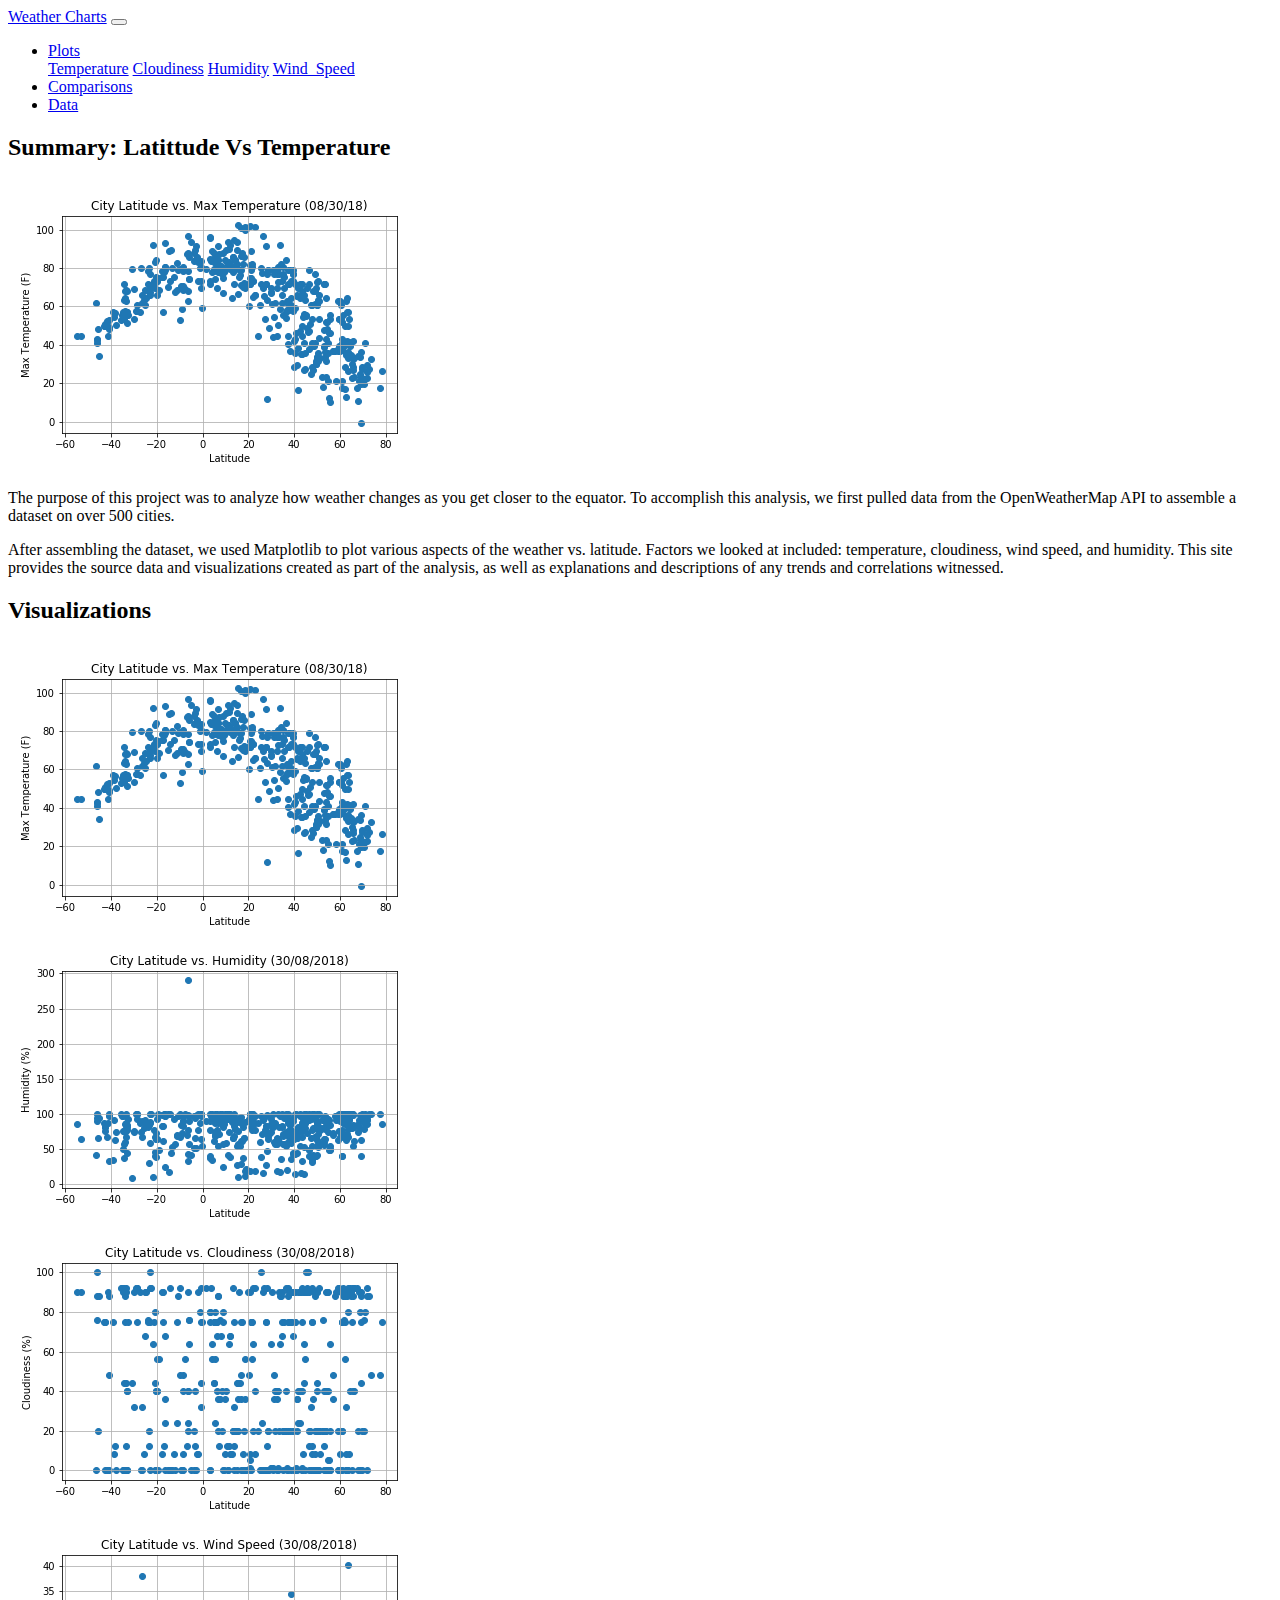
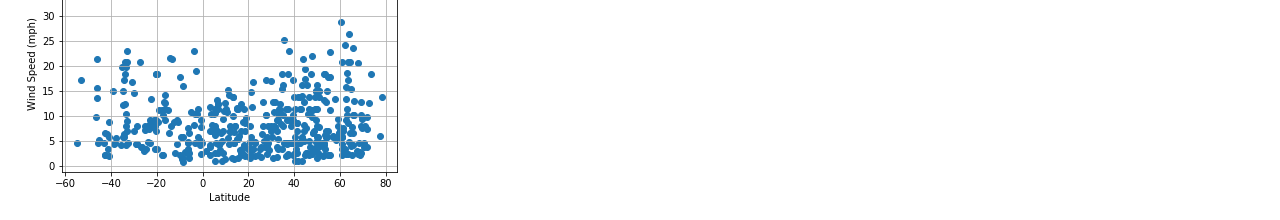
<file: Bharath Intern All-Task/index.html>
<!doctype html>
<html lang="en">

<head>
    <!-- Required meta tags -->
    <meta charset="utf-8">
    <meta name="viewport" content="width=device-width, initial-scale=1, shrink-to-fit=no">

    <!-- Bootstrap CSS -->
    <link rel="stylesheet" href="https://stackpath.bootstrapcdn.com/bootstrap/4.1.3/css/bootstrap.min.css" integrity="sha384-MCw98/SFnGE8fJT3GXwEOngsV7Zt27NXFoaoApmYm81iuXoPkFOJwJ8ERdknLPMO"
        crossorigin="anonymous">
              <!-- Optional JavaScript -->
    <!-- jQuery first, then Popper.js, then Bootstrap JS -->
            <script src="https://code.jquery.com/jquery-3.3.1.slim.min.js" integrity="sha384-q8i/X+965DzO0rT7abK41JStQIAqVgRVzpbzo5smXKp4YfRvH+8abtTE1Pi6jizo"
                        crossorigin="anonymous"></script>
                    <script src="https://cdnjs.cloudflare.com/ajax/libs/popper.js/1.14.3/umd/popper.min.js" integrity="sha384-ZMP7rVo3mIykV+2+9J3UJ46jBk0WLaUAdn689aCwoqbBJiSnjAK/l8WvCWPIPm49"
                    crossorigin="anonymous"></script>
                 <script src="https://stackpath.bootstrapcdn.com/bootstrap/4.1.3/js/bootstrap.min.js" integrity="sha384-ChfqqxuZUCnJSK3+MXmPNIyE6ZbWh2IMqE241rYiqJxyMiZ6OW/JmZQ5stwEULTy"
                 crossorigin="anonymous"></script>
    <link rel="stylesheet" href="style.css">
    <title>Hello, world!</title>
</head>

<body>
    <nav class="navbar navbar-expand-lg navbar-light bg-light">
        <a class="navbar-brand" href="index.html">Weather Charts</a>
        <button class="navbar-toggler" type="button" data-toggle="collapse" data-target="#navbarSupportedContent" aria-controls="navbarSupportedContent"
            aria-expanded="false" aria-label="Toggle navigation">
            <span class="navbar-toggler-icon"></span>
        </button>

        <div class="collapse navbar-collapse" id="navbarSupportedContent">
            <ul class="navbar-nav mr-auto">
                <li class="nav-item dropdown">
                    <a class="nav-link dropdown-toggle" href="#" id="navbarDropdown" role="button" data-toggle="dropdown" aria-haspopup="true"
                        aria-expanded="false">
                        Plots
                    </a>
                    <div class="dropdown-menu" aria-labelledby="navbarDropdown">
                        <a class="dropdown-item" href="temperature.html">Temperature</a>
                        <a class="dropdown-item" href="cloudiness.html">Cloudiness</a>
                        <a class="dropdown-item" href="humidity.html">Humidity</a>
                        <a class="dropdown-item" href="wind_speed.html">Wind_Speed</a>
                    </div>
                </li>
                <li class="nav-item">
                    <a class="nav-link" href="comparison.html">Comparisons</a>
                </li>
                <li class="nav-item">
                    <a class="nav-link" href="data.html">Data</a>
                </li>
            </ul>
        </div>
    </nav>
    <div class="container-fluid"> 
    <div class="jumbotron">
        <div class="row">
            <div class="col-lg-6 col-md-6 col-xs-12">
                <h2>
                    Summary: Latittude Vs Temperature
                </h2>
                <img src="images/temperature.png" alt="Temperature">
                <p>The purpose of this project was to analyze how weather changes as you get closer to the equator. To accomplish this analysis, we first pulled data from the OpenWeatherMap API to assemble a dataset on over 500 cities.</p>
                <p>After assembling the dataset, we used Matplotlib to plot various aspects of the weather vs. latitude. Factors we looked at included: temperature, cloudiness, wind speed, and humidity. This site provides the source data and visualizations created as part of the analysis, as well as explanations and descriptions of any trends and correlations witnessed.</p>
            </div>
            <div class="col-lg-6 col-md-6 col-xs-12">
                <h2>Visualizations </h2>
                <div class="row">
                        <div class=" col-lg-6 col-md-6">
                            <!-- <div class="thumbnail"> -->
                                <a href="temperature.html"><img class="img-thumbnail" src="images/temperature.png"></a>
                            <!-- </div> -->
                        </div>
                        <div class=" col-lg-6 col-md-6">
                                <!-- <div class="thumbnail"> -->
                                    <a href="humidity.html"><img class="img-thumbnail" src="images/humidity.png"></a>
                                <!-- </div> -->
                            </div>
                        </div>
                        <div class="row">
                                <div class=" col-lg-6 col-md-6">
                                    <!-- <div class="thumbnail"> -->
                                        <a href="cloudiness.html"><img class="img-thumbnail" src="images/cloudiness.jpg"></a>
                                    <!-- </div> -->
                                </div>
                                <div class=" col-lg-6 col-md-6">
                                        <!-- <div class="thumbnail"> -->
                                            <a href="wind_speed.html"><img class="img-thumbnail" src="images/wind_speed.png"></a>
                                        <!-- </div> -->
                                    </div>
                                </div>
                </div> 
             </div>
        </div>
    </div>

    
    <!-- <div class="card" style="width: 28rem;">
        <img class="card-img-top" src="images/humidity.png" alt="Card image cap">
        <div class="card-body">
            <h5 class="card-title">Card title</h5>
            <p class="card-text">Some quick example text to build on the card title and make up the bulk of the card's content.</p>
            <a href="#" class="btn btn-primary">Go somewhere</a>
        </div>
    </div>


            <div class="card" style="width: 18rem;">
                <img class="card-img-top" src="images/cloudiness.jpg" alt="Card image cap">
                <div class="card-body">
                    <h5 class="card-title">Card title</h5>
                    <p class="card-text">Some quick example text to build on the card title and make up the bulk of the card's content.</p>
                    <a href="#" class="btn btn-primary">Get more</a>
                </div>
            </div>

           

                    <div class="card" style="width: 18rem;">
                        <img class="card-img-top" src="images/temperature.png" alt="Card image cap">
                        <div class="card-body">
                            <h5 class="card-title">Card title</h5>
                            <p class="card-text">Some quick example text to build on the card title and make up the bulk of the card's content.</p>
                            <a href="#" class="btn btn-primary">Get more</a>
                        </div>
                    </div>

                   

                            <div class="card" style="width: 18rem;">
                                <img class="card-img-top" src="images/wind_speed.png" alt="Card image cap">
                                <div class="card-body">
                                    <h5 class="card-title">Card title</h5>
                                    <p class="card-text">Some quick example text to build on the card title and make up the bulk of the card's
                                        content.</p>
                                    <a href="#" class="btn btn-primary">Get more</a>
                                </div>
                            </div>
 -->

                       
</body>

</html>
</file>
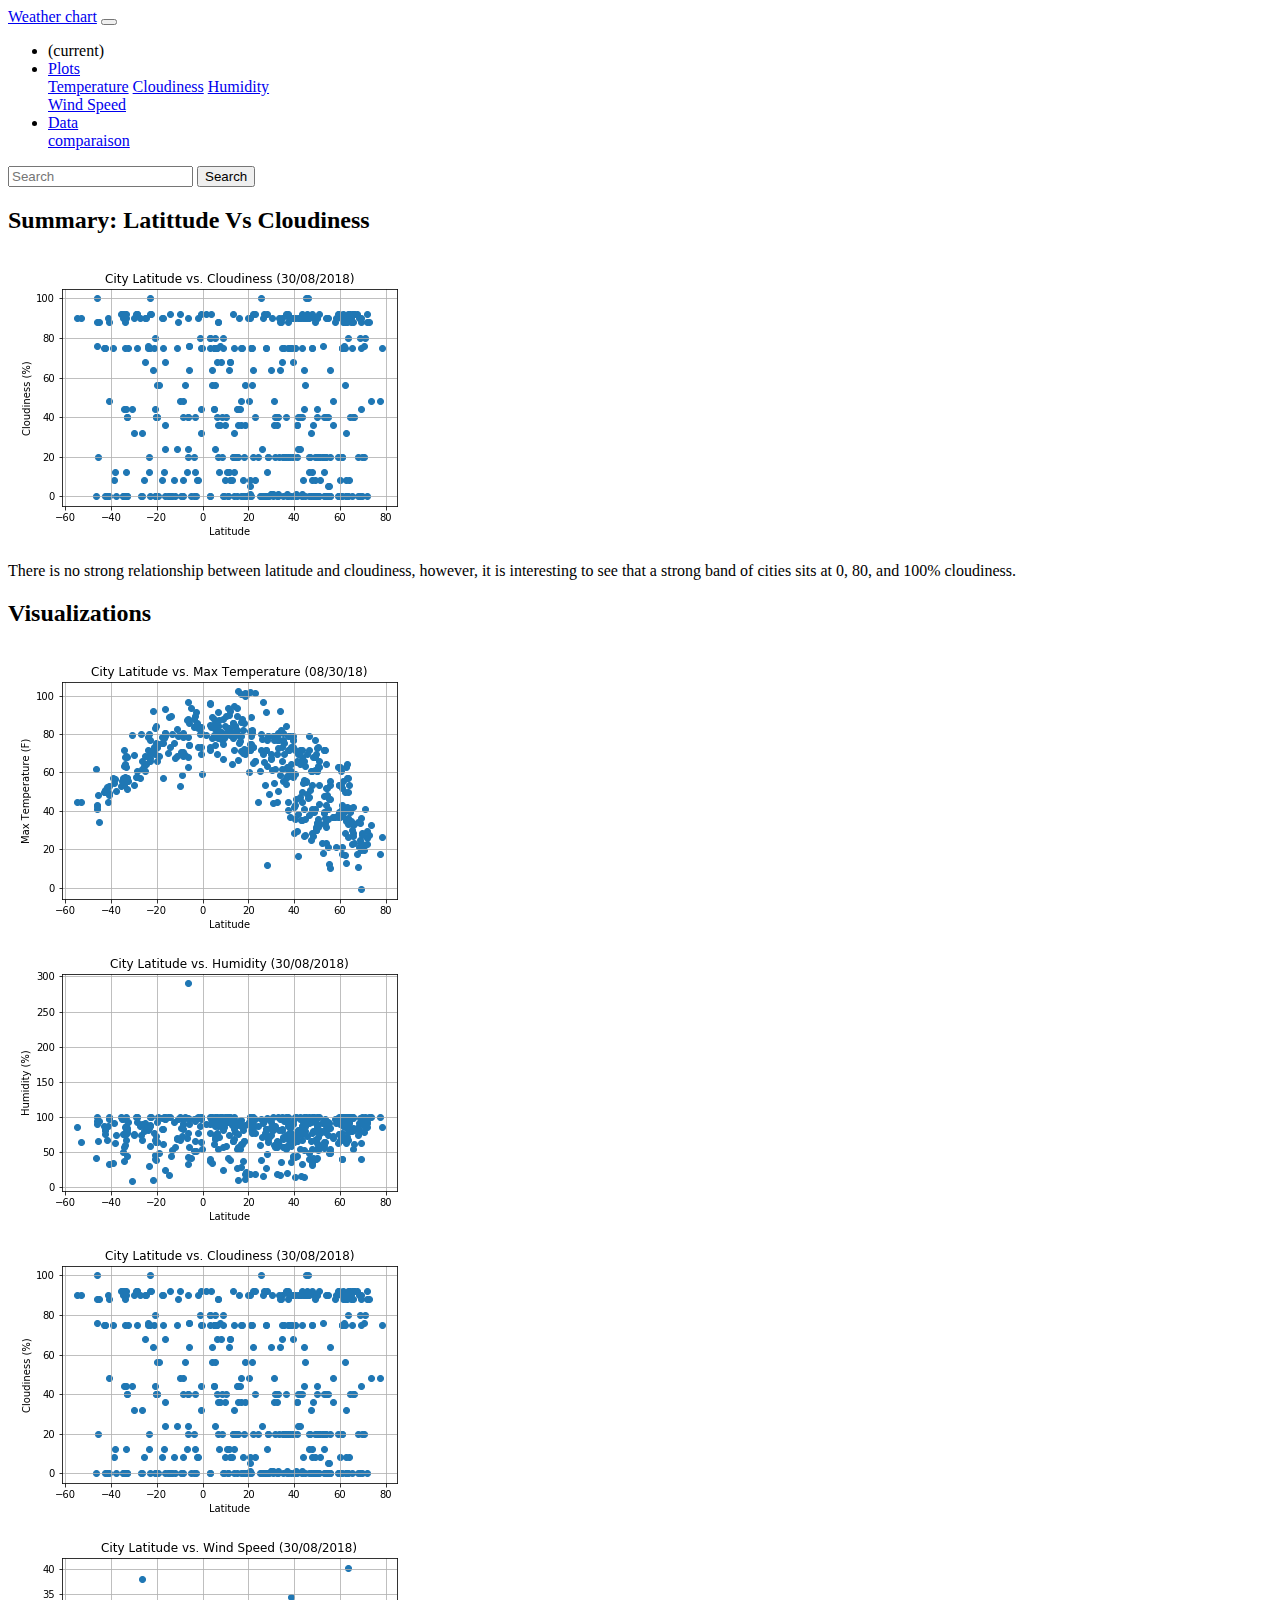
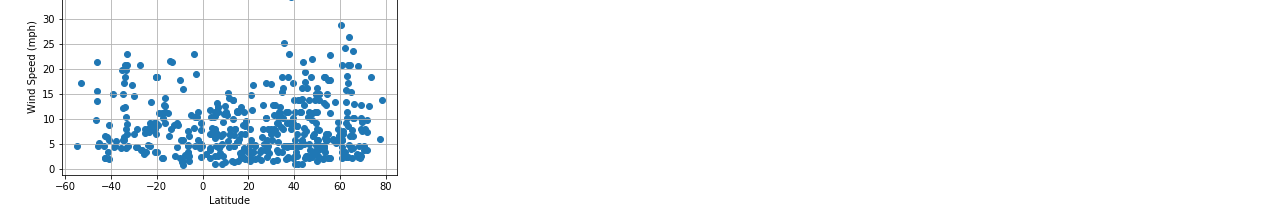
<file: Bharath Intern All-Task/cloudiness.html>
<!doctype html>
<html lang="en">

<head>
    <!-- Required meta tags -->
    <meta charset="utf-8">
    <meta name="viewport" content="width=device-width, initial-scale=1, shrink-to-fit=no">

    <!-- Bootstrap CSS -->
    <link rel="stylesheet" href="https://stackpath.bootstrapcdn.com/bootstrap/4.1.3/css/bootstrap.min.css" integrity="sha384-MCw98/SFnGE8fJT3GXwEOngsV7Zt27NXFoaoApmYm81iuXoPkFOJwJ8ERdknLPMO"
        crossorigin="anonymous">
              <!-- Optional JavaScript -->
    <!-- jQuery first, then Popper.js, then Bootstrap JS -->
            <script src="https://code.jquery.com/jquery-3.3.1.slim.min.js" integrity="sha384-q8i/X+965DzO0rT7abK41JStQIAqVgRVzpbzo5smXKp4YfRvH+8abtTE1Pi6jizo"
                        crossorigin="anonymous"></script>
                    <script src="https://cdnjs.cloudflare.com/ajax/libs/popper.js/1.14.3/umd/popper.min.js" integrity="sha384-ZMP7rVo3mIykV+2+9J3UJ46jBk0WLaUAdn689aCwoqbBJiSnjAK/l8WvCWPIPm49"
                    crossorigin="anonymous"></script>
                 <script src="https://stackpath.bootstrapcdn.com/bootstrap/4.1.3/js/bootstrap.min.js" integrity="sha384-ChfqqxuZUCnJSK3+MXmPNIyE6ZbWh2IMqE241rYiqJxyMiZ6OW/JmZQ5stwEULTy"
                 crossorigin="anonymous"></script>
    <link rel="stylesheet" href="style.css">
    <title>humidity</title>
</head>

<body>
    <nav class="navbar navbar-expand-lg navbar-light bg-light">
        <a class="navbar-brand" href="#">Weather chart</a>
        <button class="navbar-toggler" type="button" data-toggle="collapse" data-target="#navbarSupportedContent" aria-controls="navbarSupportedContent"
            aria-expanded="false" aria-label="Toggle navigation">
            <span class="navbar-toggler-icon"></span>
        </button>

        <div class="collapse navbar-collapse" id="navbarSupportedContent">
            <ul class="navbar-nav mr-auto">
                <li class="nav-item active">
                    <!-- <a class="nav-link" href="#">Home -->
                        <span class="sr-only">(current)</span>
                    </a>
                </li>
                <!-- <li class="nav-item"> -->
                    <!-- <a class="nav-link" href="#">comparaison</a> -->
                <!-- </li> -->
                <li class="nav-item dropdown">
                    <a class="nav-link dropdown-toggle" href="#" id="navbarDropdown" role="button" data-toggle="dropdown" aria-haspopup="true"
                        aria-expanded="false">
                        Plots
                    </a>
                    <div class="dropdown-menu" aria-labelledby="navbarDropdown">
                        <a class="dropdown-item" href="temperature.html">Temperature</a>
                        <a class="dropdown-item" href="cloudiness.html">Cloudiness</a>
                        <a class="dropdown-item" href="humidity.html">Humidity</a>
                        <div class="dropdown-divider"></div>
                        <a class="dropdown-item" href="wind_speed.html">Wind Speed</a>
                    </div>
                </li>
                <li class="nav-item">
                    <a class="nav-link disabled" href="data.html">Data</a>
                </li>
                </li>
                <!-- <li class="nav-item"> -->
                <a class="nav-link" href="comparison.html">comparaison</a>
            </li>
            </ul>
            <form class="form-inline my-2 my-lg-0">
                <input class="form-control mr-sm-2" type="search" placeholder="Search" aria-label="Search">
                <button class="btn btn-outline-success my-2 my-sm-0" type="submit">Search</button>
            </form>
        </div>
    </nav>
    <div class="container-fluid"> 
    <div class="jumbotron">
        <div class="row">
            <div class="col-lg-6 col-md-6 col-xs-12">
                <h2>
                    Summary: Latittude Vs Cloudiness
                </h2>
                <img src="images/cloudiness.jpg" alt="Temperature">
                <p>There is no strong relationship between latitude and cloudiness, however, it is interesting to see that a strong band of cities sits at 0, 80, and 100% cloudiness.</p>
            </div>
            <div class="col-lg-6 col-md-6 col-xs-12">
                <h2>Visualizations </h2>
                <div class="row">
                        <div class=" col-lg-6 col-md-6">
                            <!-- <div class="thumbnail"> -->
                                <a href="temperature.html"><img class="img-thumbnail" src="images/temperature.png"></a>
                            <!-- </div> -->
                        </div>
                        <div class=" col-lg-6 col-md-6">
                                <!-- <div class="thumbnail"> -->
                                    <a href="humidity.html"><img class="img-thumbnail" src="images/humidity.png"></a>
                                <!-- </div> -->
                            </div>
                        </div>
                        <div class="row">
                                <div class=" col-lg-6 col-md-6">
                                    <!-- <div class="thumbnail"> -->
                                        <a href="cloudiness.html"><img class="img-thumbnail" src="images/cloudiness.jpg"></a>
                                    <!-- </div> -->
                                </div>
                                <div class=" col-lg-6 col-md-6">
                                        <!-- <div class="thumbnail"> -->
                                            <a href="wind_speed.html"><img class="img-thumbnail" src="images/wind_speed.png"></a>
                                        <!-- </div> -->
                                    </div>
                                </div>
                </div> 
             </div>
        </div>
    </div>

    
    <!-- <div class="card" style="width: 28rem;">
        <img class="card-img-top" src="images/humidity.png" alt="Card image cap">
        <div class="card-body">
            <h5 class="card-title">Card title</h5>
            <p class="card-text">Some quick example text to build on the card title and make up the bulk of the card's content.</p>
            <a href="#" class="btn btn-primary">Go somewhere</a>
        </div>
    </div>


            <div class="card" style="width: 18rem;">
                <img class="card-img-top" src="images/cloudiness.jpg" alt="Card image cap">
                <div class="card-body">
                    <h5 class="card-title">Card title</h5>
                    <p class="card-text">Some quick example text to build on the card title and make up the bulk of the card's content.</p>
                    <a href="#" class="btn btn-primary">Get more</a>
                </div>
            </div>

           

                    <div class="card" style="width: 18rem;">
                        <img class="card-img-top" src="images/temperature.png" alt="Card image cap">
                        <div class="card-body">
                            <h5 class="card-title">Card title</h5>
                            <p class="card-text">Some quick example text to build on the card title and make up the bulk of the card's content.</p>
                            <a href="#" class="btn btn-primary">Get more</a>
                        </div>
                    </div>

                   

                            <div class="card" style="width: 18rem;">
                                <img class="card-img-top" src="images/wind_speed.png" alt="Card image cap">
                                <div class="card-body">
                                    <h5 class="card-title">Card title</h5>
                                    <p class="card-text">Some quick example text to build on the card title and make up the bulk of the card's
                                        content.</p>
                                    <a href="#" class="btn btn-primary">Get more</a>
                                </div>
                            </div>
 -->

                       
</body>

</html>
</file>
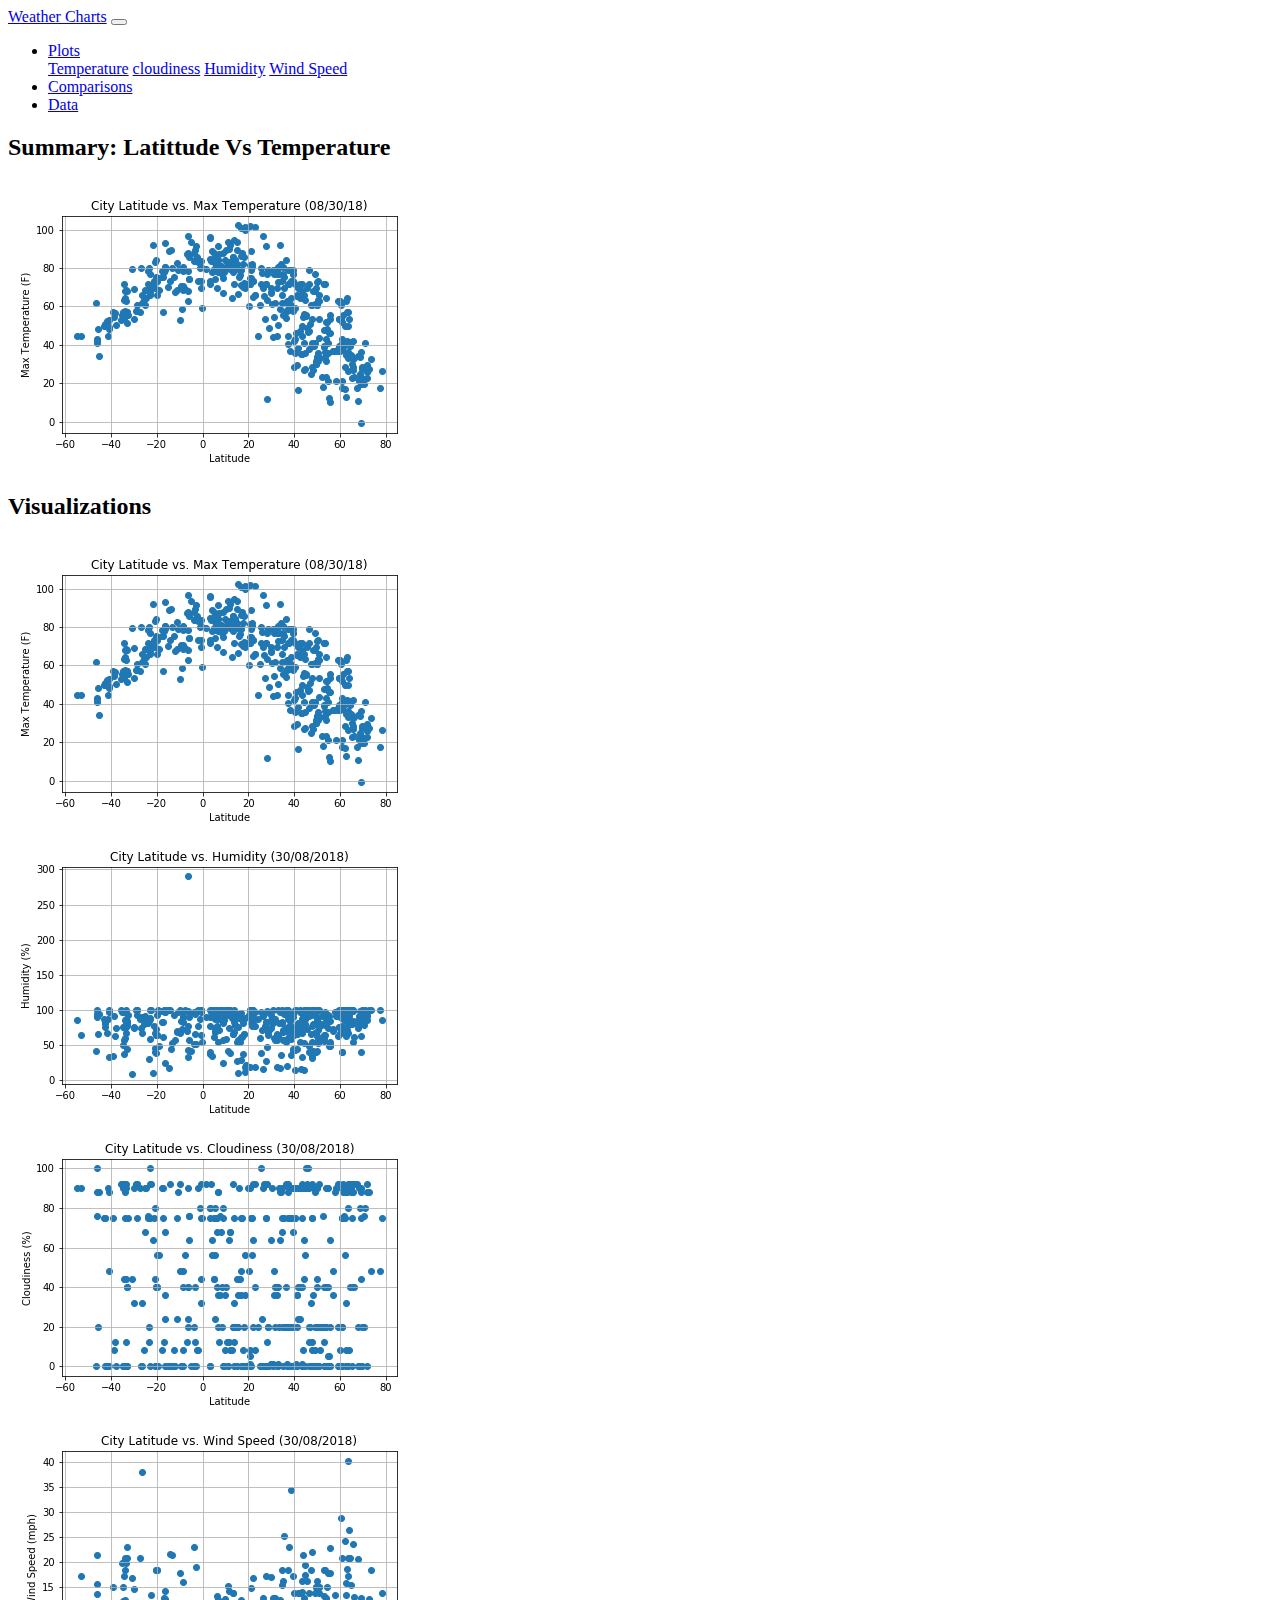
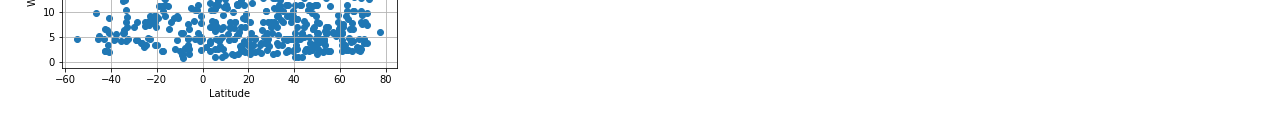
<file: Bharath Intern All-Task/comparison.html>
<!doctype html>
<html lang="en">

<head>
    <!-- Required meta tags -->
    <meta charset="utf-8">
    <meta name="viewport" content="width=device-width, initial-scale=1, shrink-to-fit=no">

    <!-- Bootstrap CSS -->
    <link rel="stylesheet" href="https://stackpath.bootstrapcdn.com/bootstrap/4.1.3/css/bootstrap.min.css" integrity="sha384-MCw98/SFnGE8fJT3GXwEOngsV7Zt27NXFoaoApmYm81iuXoPkFOJwJ8ERdknLPMO"
        crossorigin="anonymous">
              <!-- Optional JavaScript -->
    <!-- jQuery first, then Popper.js, then Bootstrap JS -->
            <script src="https://code.jquery.com/jquery-3.3.1.slim.min.js" integrity="sha384-q8i/X+965DzO0rT7abK41JStQIAqVgRVzpbzo5smXKp4YfRvH+8abtTE1Pi6jizo"
                        crossorigin="anonymous"></script>
                    <script src="https://cdnjs.cloudflare.com/ajax/libs/popper.js/1.14.3/umd/popper.min.js" integrity="sha384-ZMP7rVo3mIykV+2+9J3UJ46jBk0WLaUAdn689aCwoqbBJiSnjAK/l8WvCWPIPm49"
                    crossorigin="anonymous"></script>
                 <script src="https://stackpath.bootstrapcdn.com/bootstrap/4.1.3/js/bootstrap.min.js" integrity="sha384-ChfqqxuZUCnJSK3+MXmPNIyE6ZbWh2IMqE241rYiqJxyMiZ6OW/JmZQ5stwEULTy"
                 crossorigin="anonymous"></script>
    <link rel="stylesheet" href="style.css">
    <title>Hello, world!</title>
</head>

<body>
    <nav class="navbar navbar-expand-lg navbar-light bg-light">
        <a class="navbar-brand" href="index.html">Weather Charts</a>
        <button class="navbar-toggler" type="button" data-toggle="collapse" data-target="#navbarSupportedContent" aria-controls="navbarSupportedContent"
            aria-expanded="false" aria-label="Toggle navigation">
            <span class="navbar-toggler-icon"></span>
        </button>

        <div class="collapse navbar-collapse" id="navbarSupportedContent">
            <ul class="navbar-nav mr-auto">
                <li class="nav-item dropdown">
                    <a class="nav-link dropdown-toggle" href="#" id="navbarDropdown" role="button" data-toggle="dropdown" aria-haspopup="true"
                        aria-expanded="false">
                        Plots
                    </a>
                    <div class="dropdown-menu" aria-labelledby="navbarDropdown">
                        <a class="dropdown-item" href="temperature.html">Temperature</a>
                        <a class="dropdown-item" href="cloudiness.html">cloudiness</a>
                        <a class="dropdown-item" href="humidity.html">Humidity</a>
                        <a class="dropdown-item" href="wind_speed.html">Wind Speed</a>
                    </div>
                </li>
                <li class="nav-item">
                    <a class="nav-link" href="comparison.html">Comparisons</a>
                </li>
                <li class="nav-item">
                    <a class="nav-link" href="data.html">Data</a>
                </li>
            </ul>
        </div>
    </nav>
    <div class="container-fluid"> 
    <div class="jumbotron">
        <div class="row">
            <div class="col-lg-6 col-md-6 col-xs-12">
                <h2>
                    Summary: Latittude Vs Temperature
                </h2>
                <img src="images/temperature.png" alt="Temperature">
            </div>
            <div class="col-lg-6 col-md-6 col-xs-12">
                <h2>Visualizations </h2>
                <div class="row">
                        <div class=" col-lg-6 col-md-6">
                            <!-- <div class="thumbnail"> -->
                                <a href="temperature.html"><img class="img-thumbnail" src="images/temperature.png"></a>
                            <!-- </div> -->
                        </div>
                        <div class=" col-lg-6 col-md-6">
                                <!-- <div class="thumbnail"> -->
                                    <a href="humidity.html"><img class="img-thumbnail" src="images/humidity.png"></a>
                                <!-- </div> -->
                            </div>
                        </div>
                        <div class="row">
                                <div class=" col-lg-6 col-md-6">
                                    <!-- <div class="thumbnail"> -->
                                        <a href="cloudiness.html"><img class="img-thumbnail" src="images/cloudiness.jpg"></a>
                                    <!-- </div> -->
                                </div>
                                <div class=" col-lg-6 col-md-6">
                                        <!-- <div class="thumbnail"> -->
                                            <a href="wind_speed.html"><img class="img-thumbnail" src="images/wind_speed.png"></a>
                                        <!-- </div> -->
                                    </div>
                                </div>
                </div> 
             </div>
        </div>
    </div>

    
    <!-- <div class="card" style="width: 28rem;">
        <img class="card-img-top" src="images/humidity.png" alt="Card image cap">
        <div class="card-body">
            <h5 class="card-title">Card title</h5>
            <p class="card-text">Some quick example text to build on the card title and make up the bulk of the card's content.</p>
            <a href="#" class="btn btn-primary">Go somewhere</a>
        </div>
    </div>


            <div class="card" style="width: 18rem;">
                <img class="card-img-top" src="images/cloudiness.jpg" alt="Card image cap">
                <div class="card-body">
                    <h5 class="card-title">Card title</h5>
                    <p class="card-text">Some quick example text to build on the card title and make up the bulk of the card's content.</p>
                    <a href="#" class="btn btn-primary">Get more</a>
                </div>
            </div>

           

                    <div class="card" style="width: 18rem;">
                        <img class="card-img-top" src="images/temperature.png" alt="Card image cap">
                        <div class="card-body">
                            <h5 class="card-title">Card title</h5>
                            <p class="card-text">Some quick example text to build on the card title and make up the bulk of the card's content.</p>
                            <a href="#" class="btn btn-primary">Get more</a>
                        </div>
                    </div>

                   

                            <div class="card" style="width: 18rem;">
                                <img class="card-img-top" src="images/wind_speed.png" alt="Card image cap">
                                <div class="card-body">
                                    <h5 class="card-title">Card title</h5>
                                    <p class="card-text">Some quick example text to build on the card title and make up the bulk of the card's
                                        content.</p>
                                    <a href="#" class="btn btn-primary">Get more</a>
                                </div>
                            </div>
 -->

                       
</body>

</html>
</file>
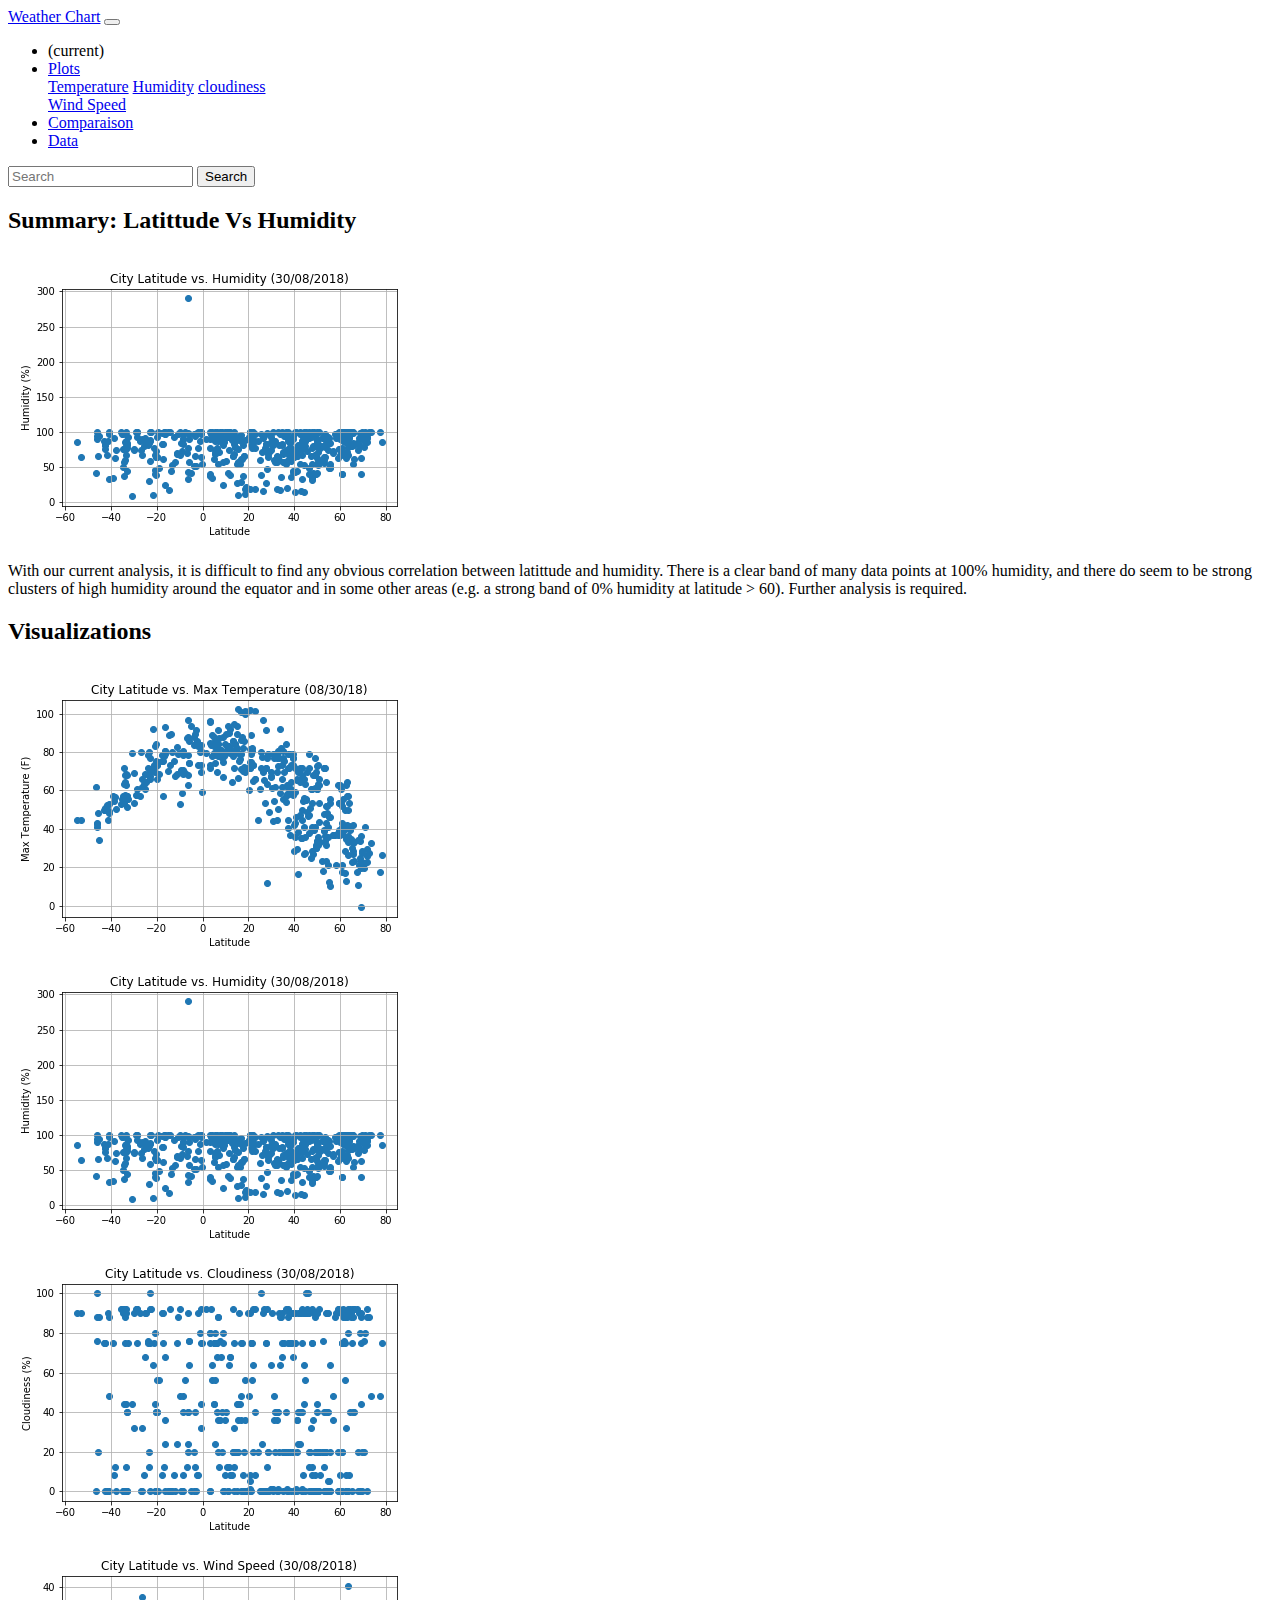
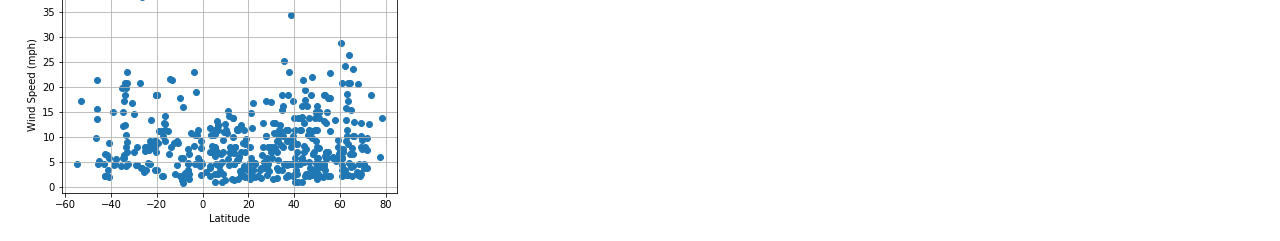
<file: Bharath Intern All-Task/humidity.html>
<!doctype html>
<html lang="en">

<head>
    <!-- Required meta tags -->
    <meta charset="utf-8">
    <meta name="viewport" content="width=device-width, initial-scale=1, shrink-to-fit=no">

    <!-- Bootstrap CSS -->
    <link rel="stylesheet" href="https://stackpath.bootstrapcdn.com/bootstrap/4.1.3/css/bootstrap.min.css" integrity="sha384-MCw98/SFnGE8fJT3GXwEOngsV7Zt27NXFoaoApmYm81iuXoPkFOJwJ8ERdknLPMO"
        crossorigin="anonymous">
              <!-- Optional JavaScript -->
    <!-- jQuery first, then Popper.js, then Bootstrap JS -->
            <script src="https://code.jquery.com/jquery-3.3.1.slim.min.js" integrity="sha384-q8i/X+965DzO0rT7abK41JStQIAqVgRVzpbzo5smXKp4YfRvH+8abtTE1Pi6jizo"
                        crossorigin="anonymous"></script>
                    <script src="https://cdnjs.cloudflare.com/ajax/libs/popper.js/1.14.3/umd/popper.min.js" integrity="sha384-ZMP7rVo3mIykV+2+9J3UJ46jBk0WLaUAdn689aCwoqbBJiSnjAK/l8WvCWPIPm49"
                    crossorigin="anonymous"></script>
                 <script src="https://stackpath.bootstrapcdn.com/bootstrap/4.1.3/js/bootstrap.min.js" integrity="sha384-ChfqqxuZUCnJSK3+MXmPNIyE6ZbWh2IMqE241rYiqJxyMiZ6OW/JmZQ5stwEULTy"
                 crossorigin="anonymous"></script>
    <link rel="stylesheet" href="style.css">
    <title>humidity</title>
</head>

<body>
    <nav class="navbar navbar-expand-lg navbar-light bg-light">
        <a class="navbar-brand" href="#">Weather Chart</a>
        <button class="navbar-toggler" type="button" data-toggle="collapse" data-target="#navbarSupportedContent" aria-controls="navbarSupportedContent"
            aria-expanded="false" aria-label="Toggle navigation">
            <span class="navbar-toggler-icon"></span>
        </button>

        <div class="collapse navbar-collapse" id="navbarSupportedContent">
            <ul class="navbar-nav mr-auto">
                <li class="nav-item active">
                    <!-- <a class="nav-link" href="#">Home -->
                        <span class="sr-only">(current)</span>
                    </a>
                </li>
                <!-- <li class="nav-item"> -->
                    <!-- <a class="nav-link" href="#">Link</a> -->
                <!-- </li> -->
                <li class="nav-item dropdown">
                    <a class="nav-link dropdown-toggle" href="#" id="navbarDropdown" role="button" data-toggle="dropdown" aria-haspopup="true"
                        aria-expanded="false">
                        Plots
                    </a>
                    <div class="dropdown-menu" aria-labelledby="navbarDropdown">
                        <a class="dropdown-item" href="temperature.html">Temperature</a>
                        <a class="dropdown-item" href="humidity.html">Humidity</a>
                        <a class="dropdown-item" href="cloudiness.html">cloudiness</a>
                        <div class="dropdown-divider"></div>
                        <a class="dropdown-item" href="wind_speed.html">Wind Speed</a>
                    </div>
                    <li class="nav-item">
                        <a class="nav-link" href="comparison.html">Comparaison</a>
                    </li>
                </li>
                <li class="nav-item">
                    <a class="nav-link disabled" href="data.html">Data</a>
                </li>
            </ul>
            <form class="form-inline my-2 my-lg-0">
                <input class="form-control mr-sm-2" type="search" placeholder="Search" aria-label="Search">
                <button class="btn btn-outline-success my-2 my-sm-0" type="submit">Search</button>
            </form>
        </div>
    </nav>
    <div class="container-fluid"> 
    <div class="jumbotron">
        <div class="row">
            <div class="col-lg-6 col-md-6 col-xs-12">
                <h2>
                    Summary: Latittude Vs Humidity
                </h2>
                <img src="images/humidity.png" alt="Temperature">

                <p>With our current analysis, it is difficult to find any obvious correlation between latittude and humidity. There is a clear band of many data points at 100% humidity, and there do seem to be strong clusters of high humidity around the equator and in some other areas (e.g. a strong band of 0% humidity at latitude > 60). Further analysis is required.</p>

            </div>
            <div class="col-lg-6 col-md-6 col-xs-12">
                <h2>Visualizations </h2>
                <div class="row">
                        <div class=" col-lg-6 col-md-6">
                            <!-- <div class="thumbnail"> -->
                                <a href="temperature.html"><img class="img-thumbnail" src="images/temperature.png"></a>
                            <!-- </div> -->
                        </div>
                        <div class=" col-lg-6 col-md-6">
                                <!-- <div class="thumbnail"> -->
                                    <a href="humidity.html"><img class="img-thumbnail" src="images/humidity.png"></a>
                                <!-- </div> -->
                            </div>
                        </div>
                        <div class="row">
                                <div class=" col-lg-6 col-md-6">
                                    <!-- <div class="thumbnail"> -->
                                        <a href="cloudiness.html"><img class="img-thumbnail" src="images/cloudiness.jpg"></a>
                                    <!-- </div> -->
                                </div>
                                <div class=" col-lg-6 col-md-6">
                                        <!-- <div class="thumbnail"> -->
                                            <a href="wind_speed.html"><img class="img-thumbnail" src="images/wind_speed.png"></a>
                                        <!-- </div> -->
                                    </div>
                                </div>
                </div> 
             </div>
        </div>
    </div>

    
    <!-- <div class="card" style="width: 28rem;">
        <img class="card-img-top" src="images/humidity.png" alt="Card image cap">
        <div class="card-body">
            <h5 class="card-title">Card title</h5>
            <p class="card-text">Some quick example text to build on the card title and make up the bulk of the card's content.</p>
            <a href="#" class="btn btn-primary">Go somewhere</a>
        </div>
    </div>


            <div class="card" style="width: 18rem;">
                <img class="card-img-top" src="images/cloudiness.jpg" alt="Card image cap">
                <div class="card-body">
                    <h5 class="card-title">Card title</h5>
                    <p class="card-text">Some quick example text to build on the card title and make up the bulk of the card's content.</p>
                    <a href="#" class="btn btn-primary">Get more</a>
                </div>
            </div>

           

                    <div class="card" style="width: 18rem;">
                        <img class="card-img-top" src="images/temperature.png" alt="Card image cap">
                        <div class="card-body">
                            <h5 class="card-title">Card title</h5>
                            <p class="card-text">Some quick example text to build on the card title and make up the bulk of the card's content.</p>
                            <a href="#" class="btn btn-primary">Get more</a>
                        </div>
                    </div>

                   

                            <div class="card" style="width: 18rem;">
                                <img class="card-img-top" src="images/wind_speed.png" alt="Card image cap">
                                <div class="card-body">
                                    <h5 class="card-title">Card title</h5>
                                    <p class="card-text">Some quick example text to build on the card title and make up the bulk of the card's
                                        content.</p>
                                    <a href="#" class="btn btn-primary">Get more</a>
                                </div>
                            </div>
 -->

                       
</body>

</html>
</file>
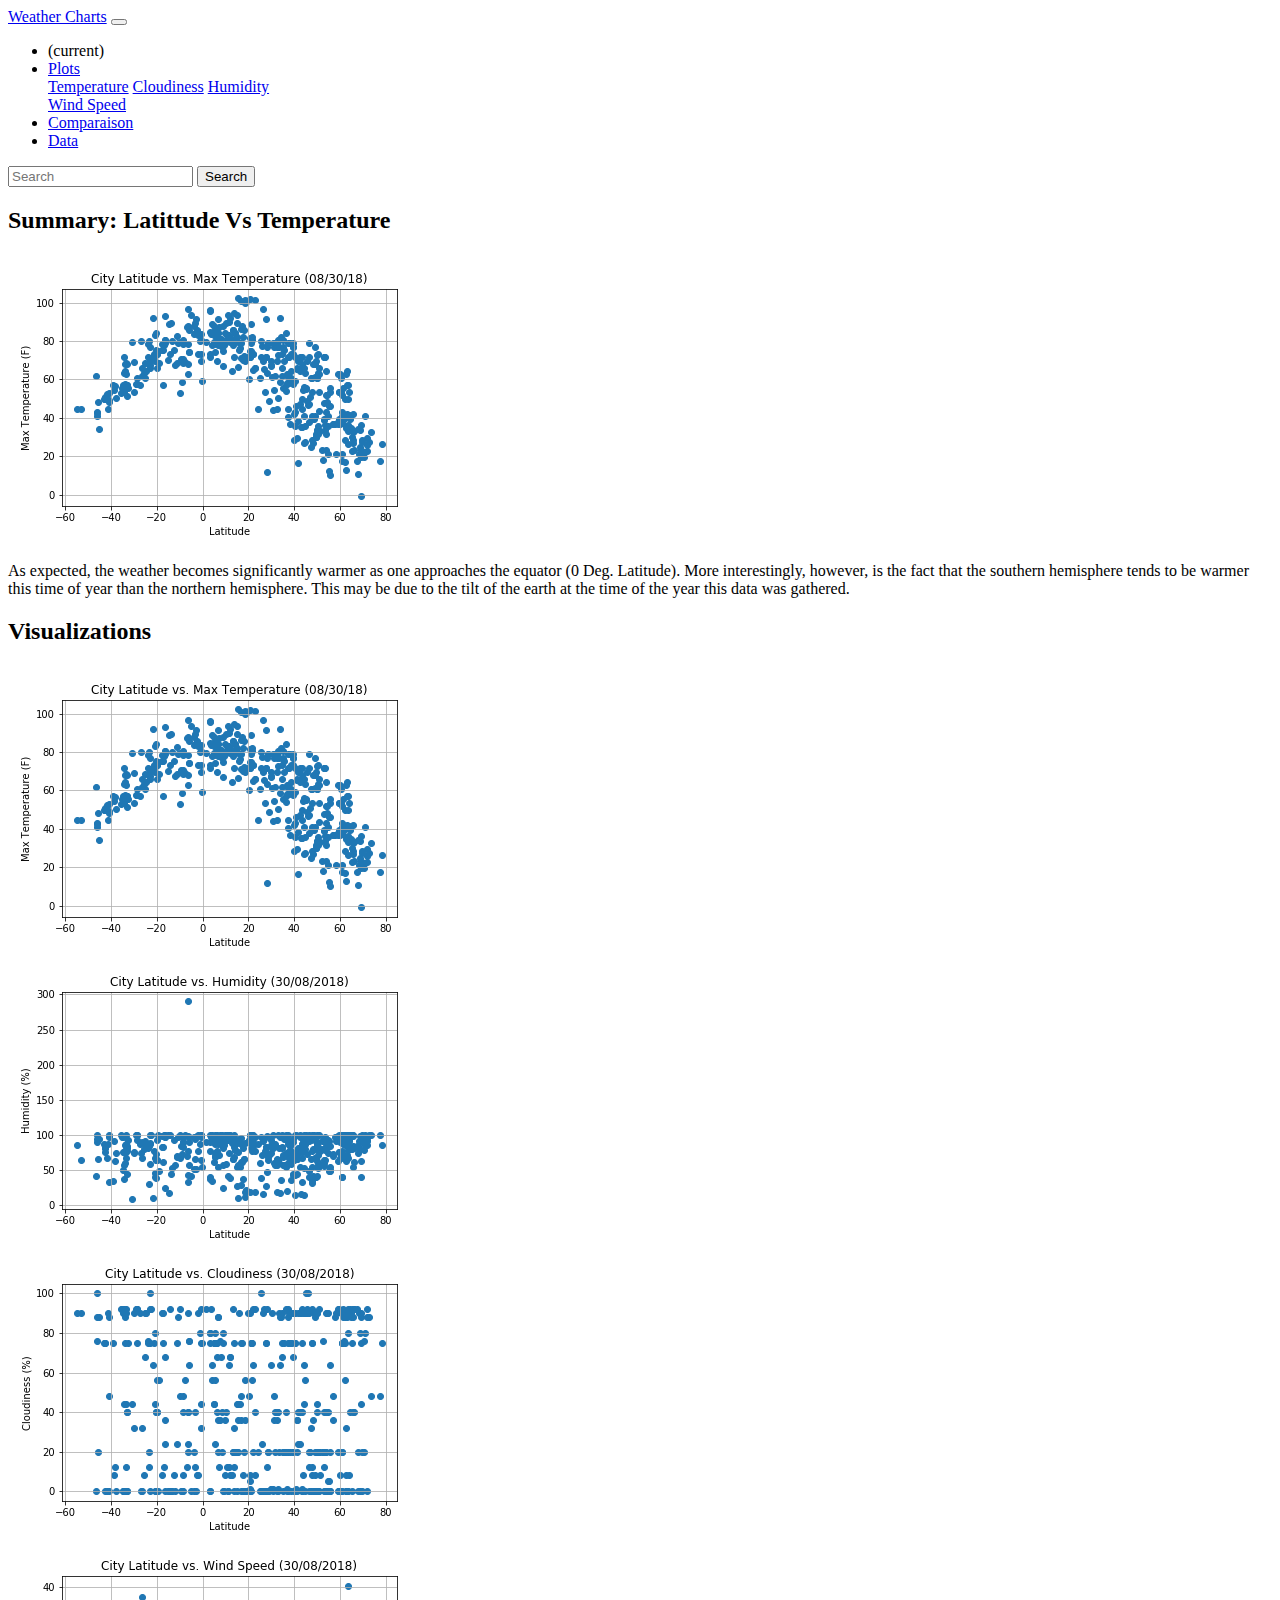
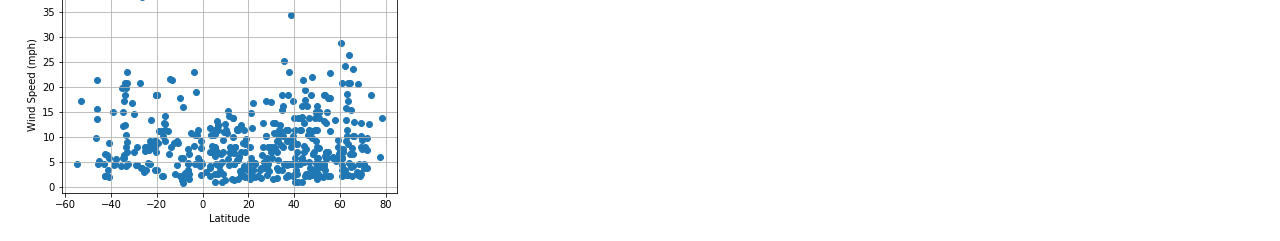
<file: Bharath Intern All-Task/temperature.html>
<!doctype html>
<html lang="en">

<head>
    <!-- Required meta tags -->
    <meta charset="utf-8">
    <meta name="viewport" content="width=device-width, initial-scale=1, shrink-to-fit=no">

    <!-- Bootstrap CSS -->
    <link rel="stylesheet" href="https://stackpath.bootstrapcdn.com/bootstrap/4.1.3/css/bootstrap.min.css" integrity="sha384-MCw98/SFnGE8fJT3GXwEOngsV7Zt27NXFoaoApmYm81iuXoPkFOJwJ8ERdknLPMO"
        crossorigin="anonymous">
              <!-- Optional JavaScript -->
    <!-- jQuery first, then Popper.js, then Bootstrap JS -->
            <script src="https://code.jquery.com/jquery-3.3.1.slim.min.js" integrity="sha384-q8i/X+965DzO0rT7abK41JStQIAqVgRVzpbzo5smXKp4YfRvH+8abtTE1Pi6jizo"
                        crossorigin="anonymous"></script>
                    <script src="https://cdnjs.cloudflare.com/ajax/libs/popper.js/1.14.3/umd/popper.min.js" integrity="sha384-ZMP7rVo3mIykV+2+9J3UJ46jBk0WLaUAdn689aCwoqbBJiSnjAK/l8WvCWPIPm49"
                    crossorigin="anonymous"></script>
                 <script src="https://stackpath.bootstrapcdn.com/bootstrap/4.1.3/js/bootstrap.min.js" integrity="sha384-ChfqqxuZUCnJSK3+MXmPNIyE6ZbWh2IMqE241rYiqJxyMiZ6OW/JmZQ5stwEULTy"
                 crossorigin="anonymous"></script>
    <link rel="stylesheet" href="style.css">
    <title>humidity</title>
</head>

<body>
    <nav class="navbar navbar-expand-lg navbar-light bg-light">
        <a class="navbar-brand" href="#">Weather Charts</a>
        <button class="navbar-toggler" type="button" data-toggle="collapse" data-target="#navbarSupportedContent" aria-controls="navbarSupportedContent"
            aria-expanded="false" aria-label="Toggle navigation">
            <span class="navbar-toggler-icon"></span>
        </button>

        <div class="collapse navbar-collapse" id="navbarSupportedContent">
            <ul class="navbar-nav mr-auto">
                <li class="nav-item active">
                    <!-- <a class="nav-link" href="#">Home -->
                        <span class="sr-only">(current)</span>
                    </a>
                <!-- </li>
                <li class="nav-item">
                    <a class="nav-link" href="#">Link</a>
                </li> -->
                <li class="nav-item dropdown">
                    <a class="nav-link dropdown-toggle" href="#" id="navbarDropdown" role="button" data-toggle="dropdown" aria-haspopup="true"
                        aria-expanded="false">
                       Plots
                    </a>
                    <div class="dropdown-menu" aria-labelledby="navbarDropdown">
                        <a class="dropdown-item" href="temperature.html">Temperature</a>
                        <a class="dropdown-item" href="cloudiness.html">Cloudiness</a>
                        <a class="dropdown-item" href="humidity.html">Humidity</a>
                        <div class="dropdown-divider"></div>
                        <a class="dropdown-item" href="wind_speed.html">Wind Speed</a>
                    </div>
                </li>
                <li class="nav-item">
                    <a class="nav-link" href="comparison.html">Comparaison</a>
                </li>
                </li>
                <li class="nav-item">
                    <a class="nav-link disabled" href="data.html">Data</a>
                </li>
            </ul>
            <form class="form-inline my-2 my-lg-0">
                <input class="form-control mr-sm-2" type="search" placeholder="Search" aria-label="Search">
                <button class="btn btn-outline-success my-2 my-sm-0" type="submit">Search</button>
            </form>
        </div>
    </nav>
    <div class="container-fluid"> 
    <div class="jumbotron">
        <div class="row">
            <div class="col-lg-6 col-md-6 col-xs-12">
                <h2>
                    Summary: Latittude Vs Temperature 
                </h2>
                <img src="images/temperature.png" alt="Temperature">
                <p>As expected, the weather becomes significantly warmer as one approaches the equator (0 Deg. Latitude). More interestingly, however, is the fact that the southern hemisphere tends to be warmer this time of year than the northern hemisphere. This may be due to the tilt of the earth at the time of the year this data was gathered.</p>
            </div>
            <div class="col-lg-6 col-md-6 col-xs-12">
                <h2>Visualizations </h2>
                <div class="row">
                        <div class=" col-lg-6 col-md-6">
                            <!-- <div class="thumbnail"> -->
                                <a href="temperature.html"><img class="img-thumbnail" src="images/temperature.png"></a>
                            <!-- </div> -->
                        </div>
                        <div class=" col-lg-6 col-md-6">
                                <!-- <div class="thumbnail"> -->
                                    <a href="humidity.html"><img class="img-thumbnail" src="images/humidity.png"></a>
                                <!-- </div> -->
                            </div>
                        </div>
                        <div class="row">
                                <div class=" col-lg-6 col-md-6">
                                    <!-- <div class="thumbnail"> -->
                                        <a href="cloudiness.html"><img class="img-thumbnail" src="images/cloudiness.jpg"></a>
                                    <!-- </div> -->
                                </div>
                                <div class=" col-lg-6 col-md-6">
                                        <!-- <div class="thumbnail"> -->
                                            <a href="wind_speed.html"><img class="img-thumbnail" src="images/wind_speed.png"></a>
                                        <!-- </div> -->
                                    </div>
                                </div>
                </div> 
             </div>
        </div>
    </div>

    
    <!-- <div class="card" style="width: 28rem;">
        <img class="card-img-top" src="images/humidity.png" alt="Card image cap">
        <div class="card-body">
            <h5 class="card-title">Card title</h5>
            <p class="card-text">Some quick example text to build on the card title and make up the bulk of the card's content.</p>
            <a href="#" class="btn btn-primary">Go somewhere</a>
        </div>
    </div>


            <div class="card" style="width: 18rem;">
                <img class="card-img-top" src="images/cloudiness.jpg" alt="Card image cap">
                <div class="card-body">
                    <h5 class="card-title">Card title</h5>
                    <p class="card-text">Some quick example text to build on the card title and make up the bulk of the card's content.</p>
                    <a href="#" class="btn btn-primary">Get more</a>
                </div>
            </div>

           

                    <div class="card" style="width: 18rem;">
                        <img class="card-img-top" src="images/temperature.png" alt="Card image cap">
                        <div class="card-body">
                            <h5 class="card-title">Card title</h5>
                            <p class="card-text">Some quick example text to build on the card title and make up the bulk of the card's content.</p>
                            <a href="#" class="btn btn-primary">Get more</a>
                        </div>
                    </div>

                   

                            <div class="card" style="width: 18rem;">
                                <img class="card-img-top" src="images/wind_speed.png" alt="Card image cap">
                                <div class="card-body">
                                    <h5 class="card-title">Card title</h5>
                                    <p class="card-text">Some quick example text to build on the card title and make up the bulk of the card's
                                        content.</p>
                                    <a href="#" class="btn btn-primary">Get more</a>
                                </div>
                            </div>
 -->

                       
</body>

</html>
</file>
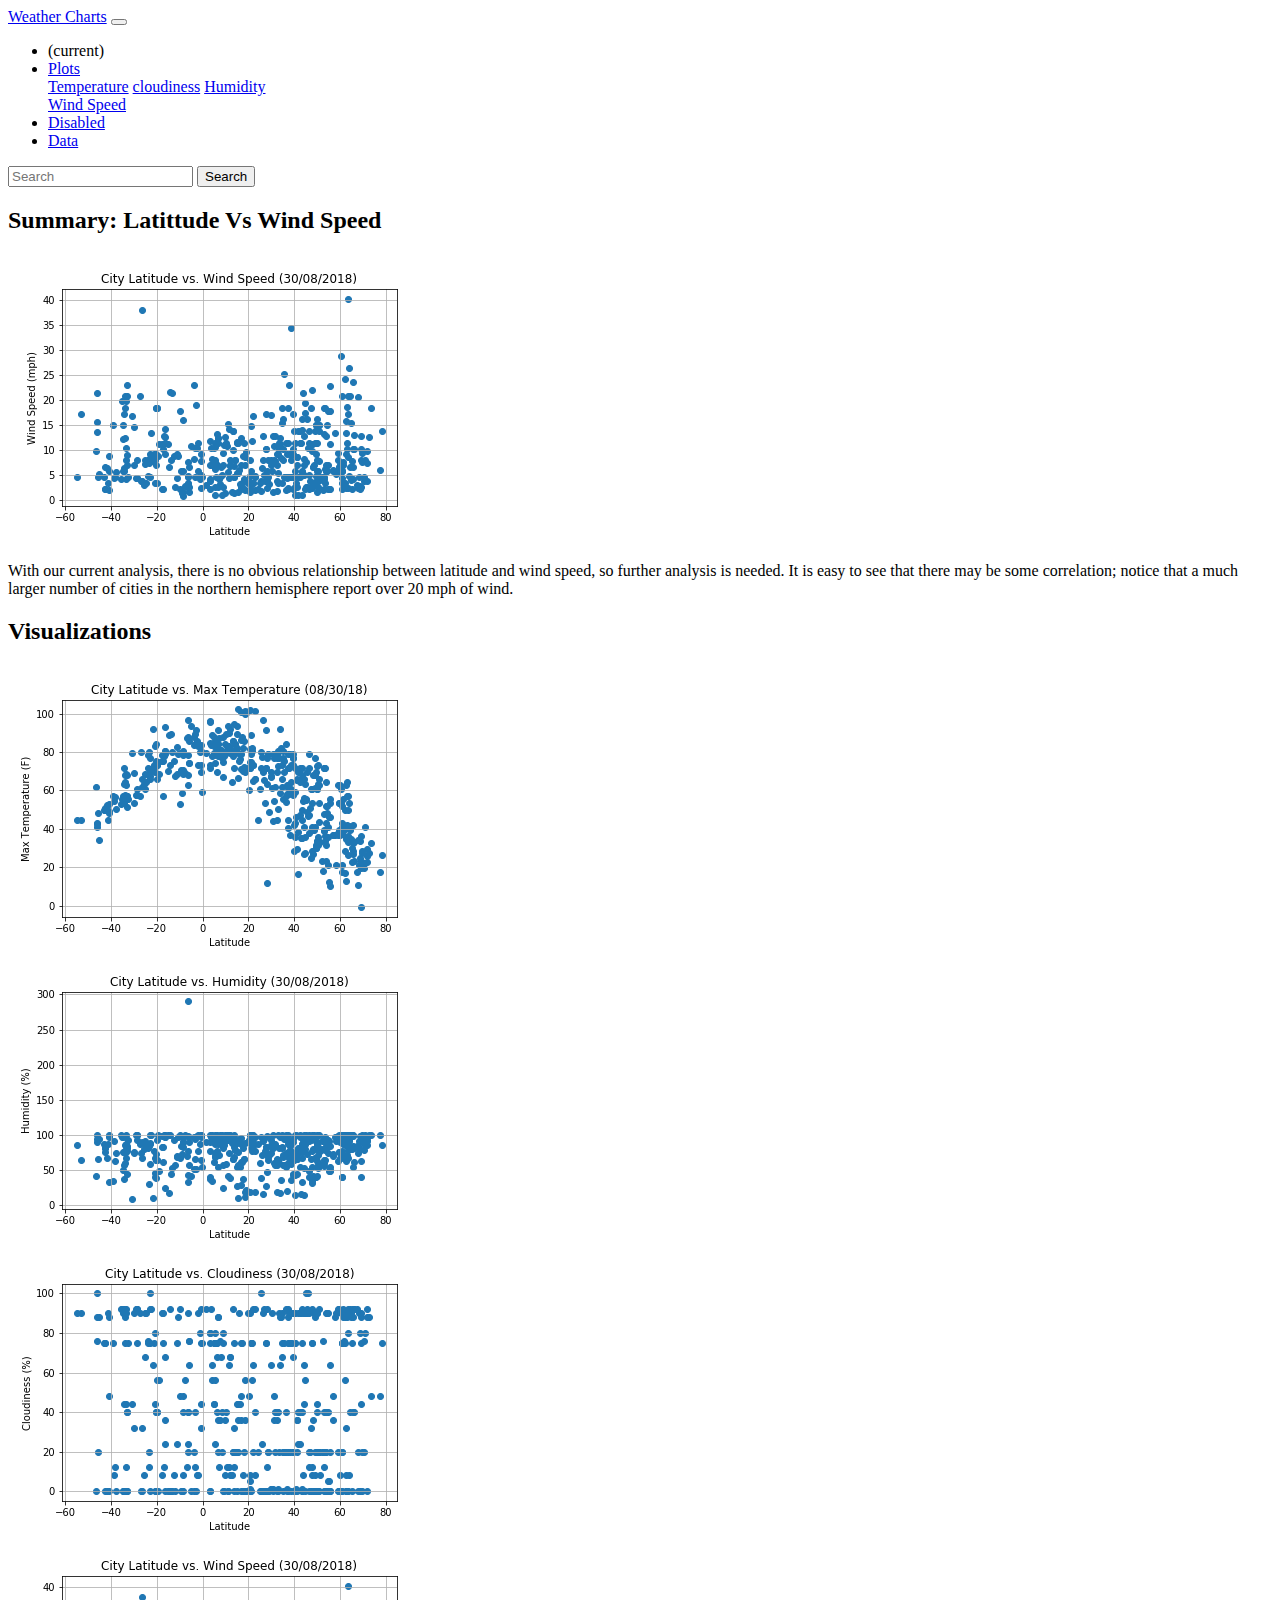
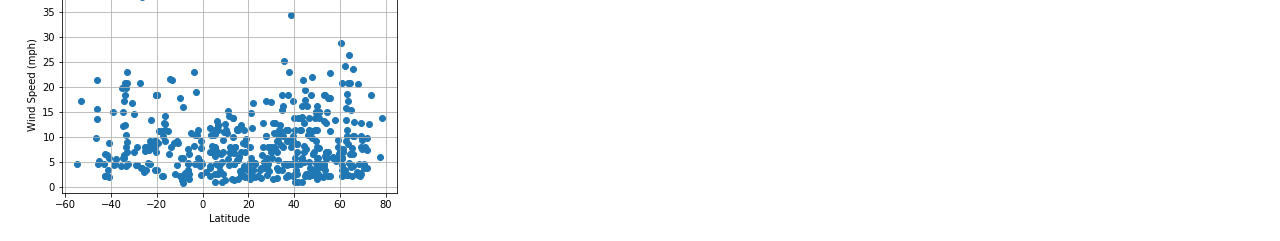
<file: Bharath Intern All-Task/wind_speed.html>
<!doctype html>
<html lang="en">

<head>
    <!-- Required meta tags -->
    <meta charset="utf-8">
    <meta name="viewport" content="width=device-width, initial-scale=1, shrink-to-fit=no">

    <!-- Bootstrap CSS -->
    <link rel="stylesheet" href="https://stackpath.bootstrapcdn.com/bootstrap/4.1.3/css/bootstrap.min.css" integrity="sha384-MCw98/SFnGE8fJT3GXwEOngsV7Zt27NXFoaoApmYm81iuXoPkFOJwJ8ERdknLPMO"
        crossorigin="anonymous">
              <!-- Optional JavaScript -->
    <!-- jQuery first, then Popper.js, then Bootstrap JS -->
            <script src="https://code.jquery.com/jquery-3.3.1.slim.min.js" integrity="sha384-q8i/X+965DzO0rT7abK41JStQIAqVgRVzpbzo5smXKp4YfRvH+8abtTE1Pi6jizo"
                        crossorigin="anonymous"></script>
                    <script src="https://cdnjs.cloudflare.com/ajax/libs/popper.js/1.14.3/umd/popper.min.js" integrity="sha384-ZMP7rVo3mIykV+2+9J3UJ46jBk0WLaUAdn689aCwoqbBJiSnjAK/l8WvCWPIPm49"
                    crossorigin="anonymous"></script>
                 <script src="https://stackpath.bootstrapcdn.com/bootstrap/4.1.3/js/bootstrap.min.js" integrity="sha384-ChfqqxuZUCnJSK3+MXmPNIyE6ZbWh2IMqE241rYiqJxyMiZ6OW/JmZQ5stwEULTy"
                 crossorigin="anonymous"></script>
    <link rel="stylesheet" href="style.css">
    <title>Wind Speed</title>
</head>

<body>
    <nav class="navbar navbar-expand-lg navbar-light bg-light">
        <a class="navbar-brand" href="#">Weather Charts</a>
        <button class="navbar-toggler" type="button" data-toggle="collapse" data-target="#navbarSupportedContent" aria-controls="navbarSupportedContent"
            aria-expanded="false" aria-label="Toggle navigation">
            <span class="navbar-toggler-icon"></span>
        </button>

        <div class="collapse navbar-collapse" id="navbarSupportedContent">
            <ul class="navbar-nav mr-auto">
                <li class="nav-item active">
                    <!-- <a class="nav-link" href="#">Home -->
                        <span class="sr-only">(current)</span>
                    </a>
                <li class="nav-item dropdown">
                    <a class="nav-link dropdown-toggle" href="#" id="navbarDropdown" role="button" data-toggle="dropdown" aria-haspopup="true"
                        aria-expanded="false">
                        Plots
                    </a>
                    <div class="dropdown-menu" aria-labelledby="navbarDropdown">
                        <a class="dropdown-item" href="#">Temperature</a>
                        <a class="dropdown-item" href="#">cloudiness</a>
                        <a class="dropdown-item" href="#">Humidity</a>
                        <div class="dropdown-divider"></div>
                        <a class="dropdown-item" href="#">Wind Speed</a>
                    </div>
                </li>
                <li class="nav-item">
                    <a class="nav-link disabled" href="#">Disabled</a>
                </li>
            </li>
            <li class="nav-item">
                <a class="nav-link" href="#">Data</a>
            </li>
            </ul>
            <form class="form-inline my-2 my-lg-0">
                <input class="form-control mr-sm-2" type="search" placeholder="Search" aria-label="Search">
                <button class="btn btn-outline-success my-2 my-sm-0" type="submit">Search</button>
            </form>
        </div>
    </nav>
    <div class="container-fluid"> 
    <div class="jumbotron">
        <div class="row">
            <div class="col-lg-6 col-md-6 col-xs-12">
                <h2>
                    Summary: Latittude Vs Wind Speed 
                </h2>
                <!-- MAIN IMAGE HERE -->
                <img src="images/wind_speed.png" alt="Temperature">
                <p>With our current analysis, there is no obvious relationship between latitude and wind speed, so further analysis is needed. It is easy to see that there may be some correlation; notice that a much larger number of cities in the northern hemisphere report over 20 mph of wind.</p>
            </div>
            <div class="col-lg-6 col-md-6 col-xs-12">
                <h2>Visualizations </h2>
                <div class="row">
                        <div class=" col-lg-6 col-md-6">
                            <!-- <div class="thumbnail"> -->
                                <a href="temperature.html"><img class="img-thumbnail" src="images/temperature.png"></a>
                            <!-- </div> -->
                        </div>
                        <div class=" col-lg-6 col-md-6">
                                <!-- <div class="thumbnail"> -->
                                    <a href="humidity.html"><img class="img-thumbnail" src="images/humidity.png"></a>
                                <!-- </div> -->
                            </div>
                        </div>
                        <div class="row">
                                <div class=" col-lg-6 col-md-6">
                                    <!-- <div class="thumbnail"> -->
                                        <a href="cloudiness.html"><img class="img-thumbnail" src="images/cloudiness.jpg"></a>
                                    <!-- </div> -->
                                </div>
                                <div class=" col-lg-6 col-md-6">
                                        <!-- <div class="thumbnail"> -->
                                            <a href="wind_speed.html"><img class="img-thumbnail" src="images/wind_speed.png"></a>
                                        <!-- </div> -->
                                    </div>
                                </div>
                </div> 
             </div>
        </div>
    </div>

    
    <!-- <div class="card" style="width: 28rem;">
        <img class="card-img-top" src="images/humidity.png" alt="Card image cap">
        <div class="card-body">
            <h5 class="card-title">Card title</h5>
            <p class="card-text">Some quick example text to build on the card title and make up the bulk of the card's content.</p>
            <a href="#" class="btn btn-primary">Go somewhere</a>
        </div>
    </div>


            <div class="card" style="width: 18rem;">
                <img class="card-img-top" src="images/cloudiness.jpg" alt="Card image cap">
                <div class="card-body">
                    <h5 class="card-title">Card title</h5>
                    <p class="card-text">Some quick example text to build on the card title and make up the bulk of the card's content.</p>
                    <a href="#" class="btn btn-primary">Get more</a>
                </div>
            </div>

           

                    <div class="card" style="width: 18rem;">
                        <img class="card-img-top" src="images/temperature.png" alt="Card image cap">
                        <div class="card-body">
                            <h5 class="card-title">Card title</h5>
                            <p class="card-text">Some quick example text to build on the card title and make up the bulk of the card's content.</p>
                            <a href="#" class="btn btn-primary">Get more</a>
                        </div>
                    </div>

                   

                            <div class="card" style="width: 18rem;">
                                <img class="card-img-top" src="images/wind_speed.png" alt="Card image cap">
                                <div class="card-body">
                                    <h5 class="card-title">Card title</h5>
                                    <p class="card-text">Some quick example text to build on the card title and make up the bulk of the card's
                                        content.</p>
                                    <a href="#" class="btn btn-primary">Get more</a>
                                </div>
                            </div>
 -->

                       
</body>

</html>
</file>
<file: Bharath Intern All-Task/style.css>
.thumbnail {
    width: 50%;
	height: 50%;
	margin: 10px;
	padding: 5px;
}
</file>
